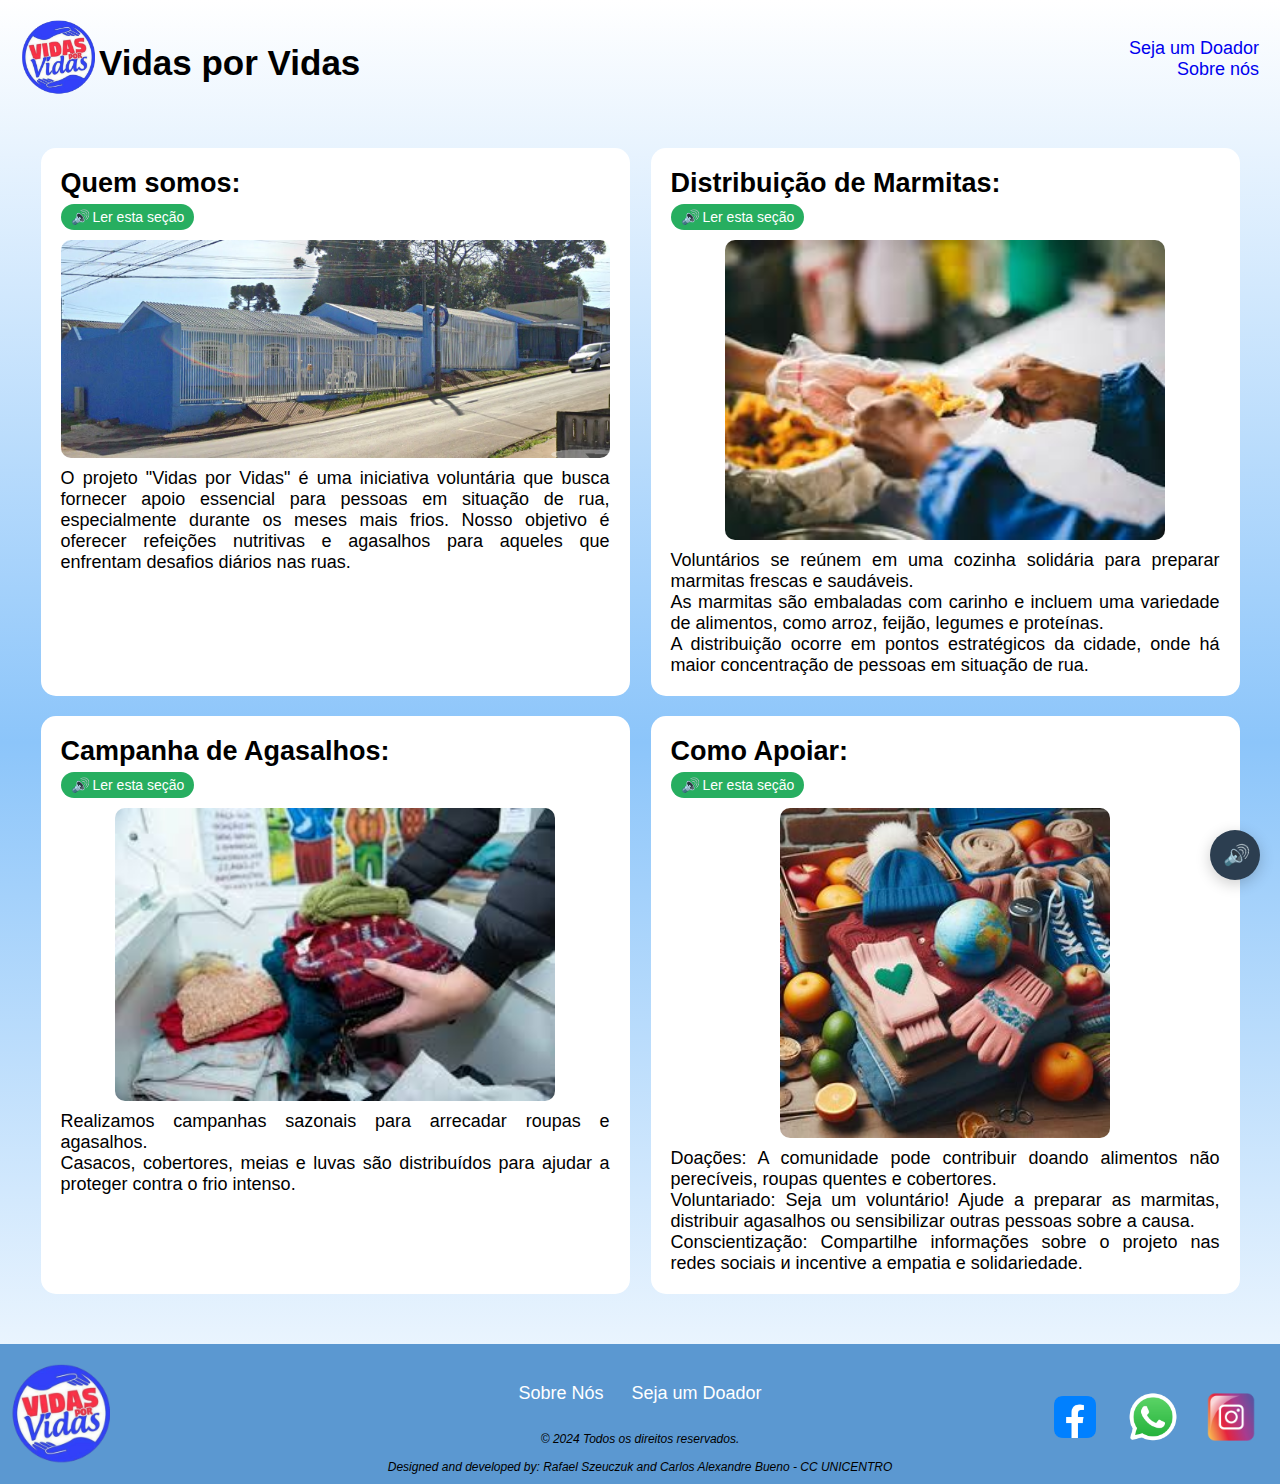
<file: Vidas por Vidas/index.html>
<!DOCTYPE html>
<html lang="pt-br">
<head>
    <meta charset="UTF-8">
    <meta name="viewport" content="width=device-width, initial-scale=1.0">
    <link rel="stylesheet" href="assets/css/estilo.css" type="text/css">
    <title>Projeto Vidas por Vidas</title>
</head>
<body>
    <header id="area-cabecalho">
        <div>
            <div id="area-logo">
                <figure>
                    <img width="75px" src="assets/imagem/loogo.png" alt="Logo do Projeto Vidas por Vidas" />
                </figure>
                <a href="index.html">
                    <h1>Vidas por Vidas</h1>
                </a>
            </div>
        </div>

        <div id="area-menu">
            <a href="Doador.html">Seja um Doador</a><br>
            <a href="SobreNos.html">Sobre nós</a>
        </div>
    </header>
    
    <!-- Botão do leitor de texto -->
    <button class="btn-leitor" id="btnToggleLeitor" title="Ler/Parar leitura">
        <i>🔊</i>
    </button>

    <main id="area-principal">
        <div class="postagem">
            <h2>Quem somos: </h2>
            <button class="btn-leitura-secao" data-texto="Quem somos: O projeto Vidas por Vidas é uma iniciativa voluntária que busca fornecer apoio essencial para pessoas em situação de rua, especialmente durante os meses mais frios. Nosso objetivo é oferecer refeições nutritivas e agasalhos para aqueles que enfrentam desafios diários nas ruas.">
                <i>🔊</i> Ler esta seção
            </button>
            <figure>
                <img class="imagem" width="100%" src="assets/imagem/quemsomos.png" alt="Grupo de voluntários do Projeto Vidas por Vidas" />
            </figure>
            <p>O projeto "Vidas por Vidas" é uma iniciativa voluntária que busca fornecer apoio essencial para pessoas
                em situação de rua, especialmente durante os meses mais frios. Nosso objetivo é oferecer refeições
                nutritivas e agasalhos para aqueles que enfrentam desafios diários nas ruas.
            </p>
        </div>
        
        <div class="postagem">
            <h2>Distribuição de Marmitas: </h2>
            <button class="btn-leitura-secao" data-texto="Distribuição de Marmitas: Voluntários se reúnem em uma cozinha solidária para preparar marmitas frescas e saudáveis. As marmitas são embaladas com carinho e incluem uma variedade de alimentos, como arroz, feijão, legumes e proteínas. A distribuição ocorre em pontos estratégicos da cidade, onde há maior concentração de pessoas em situação de rua.">
                <i>🔊</i> Ler esta seção
            </button>
            <figure>
                <img class="imagem" width="80%" src="assets/imagem/marmita.jpeg" alt="Marmitas sendo preparadas por voluntários" />
            </figure>
            <p>Voluntários se reúnem em uma cozinha solidária para preparar marmitas frescas e saudáveis. <br>
                As marmitas são embaladas com carinho e incluem uma variedade de alimentos, como arroz, feijão, legumes
                e proteínas. <br>
                A distribuição ocorre em pontos estratégicos da cidade, onde há maior concentração de pessoas em
                situação de rua.
            </p>
        </div>

        <div class="postagem">
            <h2>Campanha de Agasalhos: </h2>
            <button class="btn-leitura-secao" data-texto="Campanha de Agasalhos: Realizamos campanhas sazonais para arrecadar roupas e agasalhos. Casacos, cobertores, meias e luvas são distribuídos para ajudar a proteger contra o frio intenso.">
                <i>🔊</i> Ler esta seção
            </button>
            <figure>
                <img class="imagem" width="80%" src="assets/imagem/agasalho.jpeg" alt="Agasalhos sendo organizados para doação" />
            </figure>
            <p>Realizamos campanhas sazonais para arrecadar roupas e agasalhos. <br>
                Casacos, cobertores, meias e luvas são distribuídos para ajudar a proteger contra o frio intenso.</p>
        </div>

        <div class="postagem">
            <h2>Como Apoiar: </h2>
            <button class="btn-leitura-secao" data-texto="Como Apoiar: Doações: A comunidade pode contribuir doando alimentos não perecíveis, roupas quentes e cobertores. Voluntariado: Seja um voluntário! Ajude a preparar as marmitas, distribuir agasalhos ou sensibilizar outras pessoas sobre a causa. Conscientização: Compartilhe informações sobre o projeto nas redes sociais e incentive a empatia e solidariedade.">
                <i>🔊</i> Ler esta seção
            </button>
            <figure>
                <img class="imagem" width="60%" src="assets/imagem/agasalhos2.jpeg" alt="Pessoas recebendo agasalhos doados" />
            </figure>
            <p>Doações: A comunidade pode contribuir doando alimentos não perecíveis, roupas quentes e cobertores. <br>
                Voluntariado: Seja um voluntário! Ajude a preparar as marmitas, distribuir agasalhos ou sensibilizar
                outras pessoas sobre a causa. <br>
                Conscientização: Compartilhe informações sobre o projeto nas redes sociais и incentive a empatia e
                solidariedade.</p>
        </div>
    </main>

    <footer>
        <div class="logo">
            <figure>
                <img class="imagem" src="assets/imagem/loogo.png" width="100" alt="Logo do Projeto Vidas por Vidas">
            </figure>
        </div>
        <div class="menu">
            <ul>
                <li><a href="SobreNos.html">Sobre Nós</a></li>
                <li><a href="Doador.html">Seja um Doador</a></li>
            </ul>
        </div>
        <div class="social-media">
            <a href="https://www.facebook.com/projetovidasporvidas.guarapuava/" target="_blank">
                <figure>
                    <img class="imagem" width="70" src="assets/imagem/face.webp" alt="Ícone do Facebook - Siga-nos">
                </figure>
                <i class="fa fa-facebook"></i>
            </a>
            <a href="https://l.instagram.com/?u=https%3A%2F%2Fapi.whatsapp.com%2Fsend%3Fphone%3D5542998178421&e=AT3KPqiVjb2cxH0ZZ5sXVFqwPlDRsJQWLyYCUGhYNwLz6-_eju8VZFexUhyYFqGYMJNQ7FZZhGf2XLQOpxAIB-jqcSCnkvap_qSpyGYZB5mr7i7Erq5_zw"
                target="_blank">
                <figure>
                    <img class="imagem" width="50" src="assets/imagem/whatsapp.webp" alt="Ícone do WhatsApp - Entre em contato">
                </figure>
                <i class="fa fa-whatsapp"></i>
            </a>
            <a href="https://www.instagram.com/projetovidasporvidas/" target="_blank">
                <figure>
                    <img class="imagem" width="70" src="assets/imagem/inst.png" alt="Ícone do Instagram - Siga-nos">
                </figure>
                <i class="fa fa-instagram"></i>
            </a>
        </div>
        <div class="p">
            <i>
                <p>&copy; 2024 Todos os direitos reservados.</p><br>
                <p>Designed and developed by: Rafael Szeuczuk and Carlos Alexandre Bueno - CC UNICENTRO</p>
            </i>
        </div>
    </footer>

    <script>
        const suporteLeitura = 'speechSynthesis' in window;
        
        if (!suporteLeitura) {
            document.getElementById('btnToggleLeitor').style.display = 'none';
        } else {
            const btnToggleLeitor = document.getElementById('btnToggleLeitor');
            const botoesSecao = document.querySelectorAll('.btn-leitura-secao');
            
            const sintese = window.speechSynthesis;
            let vozAtiva = null;
            let elementoDestacado = null;
            
            function configurarVoz() {
                const vozes = sintese.getVoices();
                const vozesPTBR = vozes.filter(voz => voz.lang === 'pt-BR' || voz.lang.startsWith('pt'));
                
                vozAtiva = vozesPTBR.find(voz => voz.name.includes('Maria') || voz.name.includes('Luciana')) || 
                          vozesPTBR.find(voz => voz.gender === 'female') || 
                          vozesPTBR[2] || 
                          vozes.find(voz => voz.lang.startsWith('pt')) || 
                          vozes[2];
                
                if (vozAtiva) {
                    btnToggleLeitor.disabled = false;
                    botoesSecao.forEach(botao => {
                        botao.disabled = false;
                    });
                } else {
                    btnToggleLeitor.disabled = true;
                    botoesSecao.forEach(botao => {
                        botao.disabled = true;
                    });
                }
            }
            
            function inicializarVoz() {
                const vozes = sintese.getVoices();
                if (vozes.length > 0) {
                    configurarVoz();
                } else {
                    sintese.onvoiceschanged = configurarVoz;
                }
            }
            
            inicializarVoz();
            
            function lerTexto(texto, elemento) {
                if (!vozAtiva) {
                    alert('Nenhuma voz de leitura disponível no seu navegador. Tente usar Chrome ou Edge.');
                    return;
                }
                
                pararLeitura();
                
                if (elementoDestacado) {
                    elementoDestacado.classList.remove('texto-lendo');
                }
                
                if (elemento) {
                    elemento.classList.add('texto-lendo');
                    elementoDestacado = elemento;
                    elemento.scrollIntoView({ behavior: 'smooth', block: 'center' });
                }
                
                const fala = new SpeechSynthesisUtterance(texto);
                fala.voice = vozAtiva;
                fala.lang = 'pt-BR';
                fala.rate = 0.7;
                fala.pitch = 1.0;
                fala.volume = 1.0;
                
                fala.onend = function() {
                    btnToggleLeitor.classList.remove('ativo');
                    
                    if (elementoDestacado) {
                        elementoDestacado.classList.remove('texto-lendo');
                        elementoDestacado = null;
                    }
                };
                
                fala.onerror = function() {
                    btnToggleLeitor.classList.remove('ativo');
                    
                    if (elementoDestacado) {
                        elementoDestacado.classList.remove('texto-lendo');
                        elementoDestacado = null;
                    }
                    
                    alert('Erro ao reproduzir áudio.');
                };
                
                sintese.speak(fala);
                
                btnToggleLeitor.classList.add('ativo');
            }
            
            function pararLeitura() {
                if (sintese.speaking) {
                    sintese.cancel();
                    btnToggleLeitor.classList.remove('ativo');
                    
                    if (elementoDestacado) {
                        elementoDestacado.classList.remove('texto-lendo');
                        elementoDestacado = null;
                    }
                }
            }
            
            btnToggleLeitor.addEventListener('click', function() {
                if (sintese.speaking) {
                    pararLeitura();
                } else {
                    if (botoesSecao.length > 0) {
                        const primeiroBotao = botoesSecao[0];
                        lerTexto(primeiroBotao.dataset.texto, primeiroBotao.parentElement);
                    }
                }
            });
            
            botoesSecao.forEach(botao => {
                botao.addEventListener('click', function() {
                    lerTexto(this.dataset.texto, this.parentElement);
                });
            });
            
            window.addEventListener('beforeunload', pararLeitura);
            
            setTimeout(inicializarVoz, 1000);
        }
    </script>
</body>
</html>
</file>
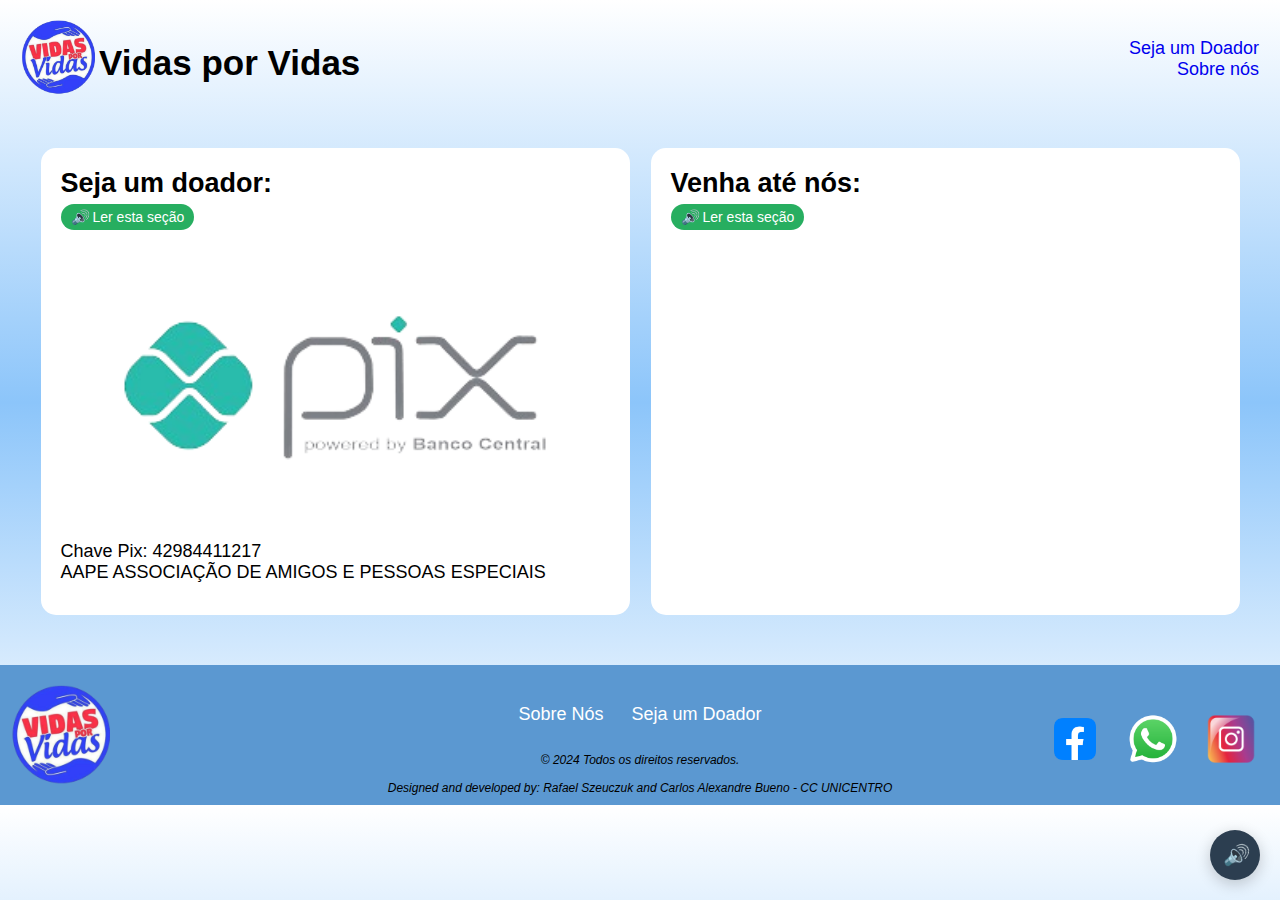
<file: Vidas por Vidas/Doador.html>
<!DOCTYPE html>
<html lang="pt-br">
<head>
    <meta charset="UTF-8">
    <meta name="viewport" content="width=device-width, initial-scale=1.0">
    <link rel="stylesheet" href="assets/css/Doador.css" type="text/css">
    <title>Projeto Vidas por Vidas</title>
</head>
<body>
    
    <!--area cabeçalho-->
    <header id="area-cabecalho">
        <div>
            <!--area logo-->
            <div id="area-logo">
                <figure>
                    <img width="75px" src="assets/imagem/loogo.png" alt="Logo do Projeto Vidas por Vidas" />
                </figure>
                <a href="index.html"><h1>Vidas por Vidas</h1></a>
            </div>
        </div>

        <!--area menu-->
        <div id="area-menu">
            <a href="Doador.html">Seja um Doador</a><br>
            <a href="SobreNos.html">Sobre nós</a>
        </div>
    </header>
    
    <!-- Botão do leitor de texto -->
    <button class="btn-leitor" id="btnToggleLeitor" title="Ler/Parar leitura">
        <i>🔊</i>
    </button>

    <!--area principal-->
    <main id="area-principal">
        
        <!--postagem 1-->
        <div class="postagem">
            <h2>Seja um doador:</h2>
            <button class="btn-leitura-secao" data-texto="Seja um doador: Chave Pix: 42984411217. AAPE ASSOCIAÇÃO DE AMIGOS E PESSOAS ESPECIAIS. Sua doação ajuda a transformar vidas. Contribua com qualquer valor.">
                <i>🔊</i> Ler esta seção
            </button>
            <figure>
                <img class="imagem" width="80%" src="assets/imagem/pix.png" alt="QR Code e informações para doação via PIX" />
            </figure>
            <p>Chave Pix: 42984411217 <br>
                AAPE ASSOCIAÇÃO DE AMIGOS E PESSOAS ESPECIAIS 
            </p>
        </div>

        <!--postagem 2-->
        <div class="postagem">
            <h2>Venha até nós: </h2>
            <button class="btn-leitura-secao" data-texto="Venha até nós: Estamos localizados em Guarapuava. Visite nosso projeto e conheça de perto o trabalho que realizamos. Sua presença e apoio são muito importantes para nós.">
                <i>🔊</i> Ler esta seção
            </button>
            <figure>
                <iframe class="mapa"
                    src="https://www.google.com/maps/embed?pb=!1m14!1m8!1m3!1d14419.56490066423!2d-51.4904823!3d-25.3749618!3m2!1i1024!2i768!4f13.1!3m3!1m2!1s0x94ef371ada1e4259%3A0x821809c79423c083!2sProjeto%20Vidas%20por%20Vidas!5e0!3m2!1spt-BR!2sbr!4v1720210560313!5m2!1spt-BR!2sbr"
                    width="100%" height="350" style="border:0;" allowfullscreen="" loading="lazy"
                    referrerpolicy="no-referrer-when-downgrade"></iframe>
            </figure>
        </div>
    </main>

    <footer>
        <div class="logo">
            <figure>
                <img class="imagem" src="assets/imagem/loogo.png" width="100" alt="Logo do Projeto Vidas por Vidas">
            </figure>
        </div>
        <div class="menu">
            <ul>
                <li><a href="SobreNos.html">Sobre Nós</a></li>
                <li><a href="Doador.html">Seja um Doador</a></li>
            </ul>
        </div>
        <div class="social-media">
            <a href="https://www.facebook.com/projetovidasporvidas.guarapuava/" target="_blank">
                <figure>
                    <img class="imagem" width="70" src="assets/imagem/face.webp" alt="Ícone do Facebook - Siga-nos">
                </figure>
                <i class="fa fa-facebook"></i>
            </a>
            <a href="https://l.instagram.com/?u=https%3A%2F%2Fapi.whatsapp.com%2Fsend%3Fphone%3D5542998178421&e=AT3KPqiVjb2cxH0ZZ5sXVFqwPlDRsJQWLyYCUGhYNwLz6-_eju8VZFexUhyYFqGYMJNQ7FZZhGf2XLQOpxAIB-jqcSCnkvap_qSpyGYZB5mr7i7Erq5_zw"
                target="_blank">
                <figure>
                    <img class="imagem" width="50" src="assets/imagem/whatsapp.webp" alt="Ícone do WhatsApp - Entre em contato">
                </figure>
                <i class="fa fa-whatsapp"></i>
            </a>
            <a href="https://www.instagram.com/projetovidasporvidas/" target="_blank">
                <figure>
                    <img class="imagem" width="70" src="assets/imagem/inst.png" alt="Ícone do Instagram - Siga-nos">
                </figure>
                <i class="fa fa-instagram"></i>
            </a>
        </div>
        <div class="p">
            <i>
                <p>&copy; 2024 Todos os direitos reservados.</p><br>
                <p>Designed and developed by: Rafael Szeuczuk and Carlos Alexandre Bueno - CC UNICENTRO</p>
            </i>
        </div>
    </footer>

    <script>
        const suporteLeitura = 'speechSynthesis' in window;
        
        if (!suporteLeitura) {
            document.getElementById('btnToggleLeitor').style.display = 'none';
        } else {
            const btnToggleLeitor = document.getElementById('btnToggleLeitor');
            const botoesSecao = document.querySelectorAll('.btn-leitura-secao');
            
            const sintese = window.speechSynthesis;
            let vozAtiva = null;
            let elementoDestacado = null;
            
            function configurarVoz() {
                const vozes = sintese.getVoices();
                const vozesPTBR = vozes.filter(voz => voz.lang === 'pt-BR' || voz.lang.startsWith('pt'));
                
                vozAtiva = vozesPTBR.find(voz => voz.name.includes('Maria') || voz.name.includes('Luciana')) || 
                          vozesPTBR.find(voz => voz.gender === 'female') || 
                          vozesPTBR[2] || 
                          vozes.find(voz => voz.lang.startsWith('pt')) || 
                          vozes[2];
                
                if (vozAtiva) {
                    btnToggleLeitor.disabled = false;
                    botoesSecao.forEach(botao => {
                        botao.disabled = false;
                    });
                } else {
                    btnToggleLeitor.disabled = true;
                    botoesSecao.forEach(botao => {
                        botao.disabled = true;
                    });
                }
            }
            
            function inicializarVoz() {
                const vozes = sintese.getVoices();
                if (vozes.length > 0) {
                    configurarVoz();
                } else {
                    sintese.onvoiceschanged = configurarVoz;
                }
            }
            
            inicializarVoz();
            
            function lerTexto(texto, elemento) {
                if (!vozAtiva) {
                    alert('Nenhuma voz de leitura disponível no seu navegador. Tente usar Chrome ou Edge.');
                    return;
                }
                
                pararLeitura();
                
                if (elementoDestacado) {
                    elementoDestacado.classList.remove('texto-lendo');
                }
                
                if (elemento) {
                    elemento.classList.add('texto-lendo');
                    elementoDestacado = elemento;
                    elemento.scrollIntoView({ behavior: 'smooth', block: 'center' });
                }
                
                const fala = new SpeechSynthesisUtterance(texto);
                fala.voice = vozAtiva;
                fala.lang = 'pt-BR';
                fala.rate = 0.7;
                fala.pitch = 1.0;
                fala.volume = 1.0;
                
                fala.onend = function() {
                    btnToggleLeitor.classList.remove('ativo');
                    
                    if (elementoDestacado) {
                        elementoDestacado.classList.remove('texto-lendo');
                        elementoDestacado = null;
                    }
                };
                
                fala.onerror = function() {
                    btnToggleLeitor.classList.remove('ativo');
                    
                    if (elementoDestacado) {
                        elementoDestacado.classList.remove('texto-lendo');
                        elementoDestacado = null;
                    }
                    
                    alert('Erro ao reproduzir áudio.');
                };
                
                sintese.speak(fala);
                
                btnToggleLeitor.classList.add('ativo');
            }
            
            function pararLeitura() {
                if (sintese.speaking) {
                    sintese.cancel();
                    btnToggleLeitor.classList.remove('ativo');
                    
                    if (elementoDestacado) {
                        elementoDestacado.classList.remove('texto-lendo');
                        elementoDestacado = null;
                    }
                }
            }
            
            btnToggleLeitor.addEventListener('click', function() {
                if (sintese.speaking) {
                    pararLeitura();
                } else {
                    if (botoesSecao.length > 0) {
                        const primeiroBotao = botoesSecao[0];
                        lerTexto(primeiroBotao.dataset.texto, primeiroBotao.parentElement);
                    }
                }
            });
            
            botoesSecao.forEach(botao => {
                botao.addEventListener('click', function() {
                    lerTexto(this.dataset.texto, this.parentElement);
                });
            });
            
            window.addEventListener('beforeunload', pararLeitura);
            
            setTimeout(inicializarVoz, 1000);
        }
    </script>
</body>
</html>
</file>
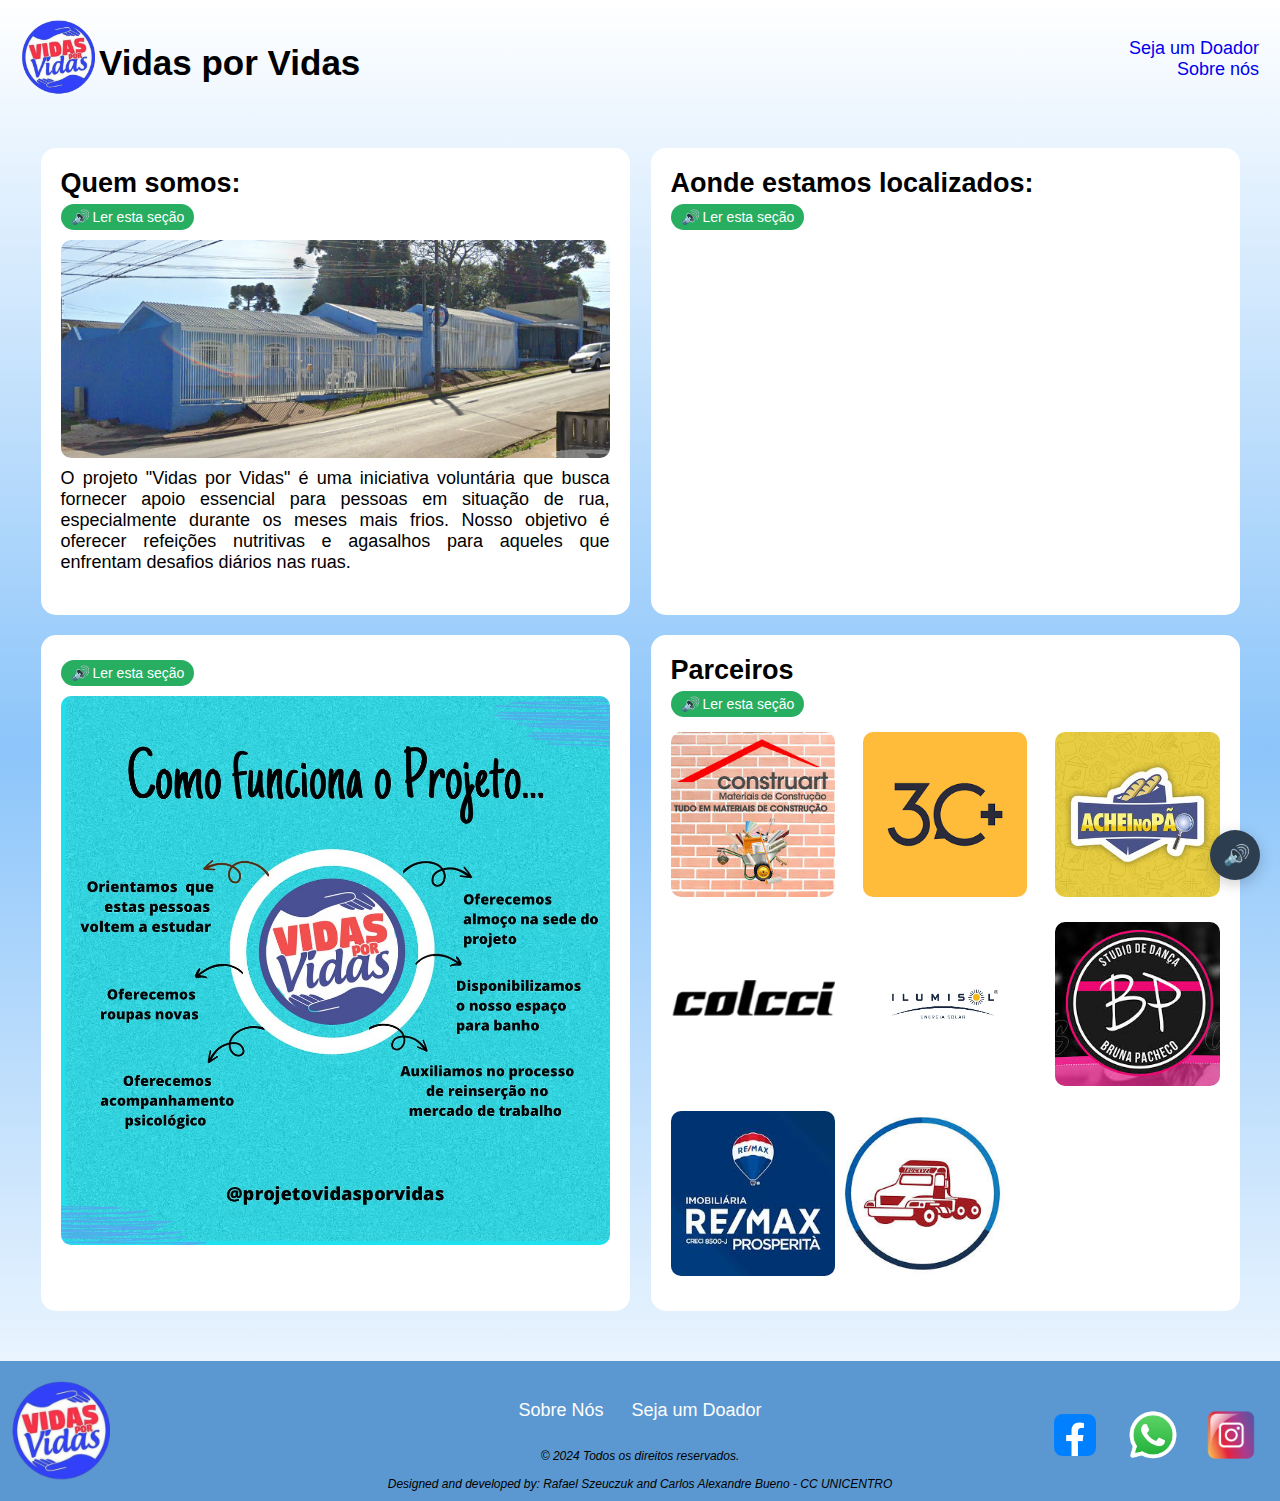
<file: Vidas por Vidas/SobreNos.html>
<!DOCTYPE html>
<html lang="pt-br">
<head>
    <meta charset="UTF-8">
    <meta name="viewport" content="width=device-width, initial-scale=1.0">
    <link rel="stylesheet" href="assets/css/SobreNos.css" type="text/css">
    <div id="fb-root"></div>
    <script async defer crossorigin="anonymous" src="https://connect.facebook.net/pt_BR/sdk.js#xfbml=1&version=v20.0"
        nonce="Ex9oRMe6"></script>
    <title>Projeto Vidas por Vidas</title>

</head>
<body>

    <!--area cabeçalho-->
    <header id="area-cabecalho">
        <div>
            <!--area logo-->
            <div id="area-logo">
                <figure>
                    <img width="75px" src="assets/imagem/loogo.png" alt="Logo do Projeto Vidas por Vidas" />
                </figure>
                <a href="index.html">
                    <h1>Vidas por Vidas</h1>
                </a>
            </div>
        </div>

        <!--area menu-->
        <div id="area-menu">
            <a href="Doador.html">Seja um Doador</a><br>
            <a href="SobreNos.html">Sobre nós</a>
        </div>
    </header>
    
    <!-- Botão do leitor de texto -->
    <button class="btn-leitor" id="btnToggleLeitor" title="Ler/Parar leitura">
        <i>🔊</i>
    </button>

    <!--area principal-->
    <main id="area-principal">

        <!--postagem 1-->
        <div class="postagem">
            <h2>Quem somos: </h2>
            <button class="btn-leitura-secao" data-texto="Quem somos: O projeto Vidas por Vidas é uma iniciativa voluntária que busca fornecer apoio essencial para pessoas em situação de rua, especialmente durante os meses mais frios. Nosso objetivo é oferecer refeições nutritivas e agasalhos para aqueles que enfrentam desafios diários nas ruas.">
                <i>🔊</i> Ler esta seção
            </button>
            <figure>
                <img class="imagem" width="100%" src="assets/imagem/quemsomos.png" alt="Grupo de voluntários do Projeto Vidas por Vidas" />
            </figure>
            <p>O projeto "Vidas por Vidas" é uma iniciativa voluntária que busca fornecer apoio essencial para pessoas
                em situação de rua, especialmente durante os meses mais frios. Nosso objetivo é oferecer refeições
                nutritivas e agasalhos para aqueles que enfrentam desafios diários nas ruas.
            </p>
        </div>
        
        <!--postagem 2-->
        <div class="postagem">
            <h2>Aonde estamos localizados: </h2>
            <button class="btn-leitura-secao" data-texto="Aonde estamos localizados: O Projeto Vidas por Vidas está localizado em Guarapuava. Venha nos visitar e conhecer nosso trabalho de perto. Sua visita é sempre bem-vinda!">
                <i>🔊</i> Ler esta seção
            </button>
            <iframe class="mapa"
                src="https://www.google.com/maps/embed?pb=!1m14!1m8!1m3!1d14419.56490066423!2d-51.4904823!3d-25.3749618!3m2!1i1024!2i768!4f13.1!3m3!1m2!1s0x94ef371ada1e4259%3A0x821809c79423c083!2sProjeto%20Vidas%20por%20Vidas!5e0!3m2!1spt-BR!2sbr!4v1720210560313!5m2!1spt-BR!2sbr"
                width="100%" height="350" style="border:0;" allowfullscreen="" loading="lazy"
                referrerpolicy="no-referrer-when-downgrade" title="Localização do Projeto Vidas por Vidas no mapa"></iframe>
        </div>

        <!--postagem 3-->
        <div class="postagem">
            <button class="btn-leitura-secao" data-texto="Conheça nosso trabalho através das redes sociais. Siga-nos no Facebook, Instagram e WhatsApp para acompanhar nossas atividades e ver como transformamos vidas através da solidariedade.">
                <i>🔊</i> Ler esta seção
            </button>
            <figure>
                <img class="imagem" width="100%" src="assets/imagem/fotoface.jpg" alt="Foto de capa do Facebook do Projeto Vidas por Vidas" />
            </figure>
        </div>

        <!--postagem 4-->
        <div class="postagem">
            <h2>Parceiros</h2>
            <button class="btn-leitura-secao" data-texto="Parceiros: Agradecemos aos nossos parceiros que tornam este projeto possível: Construart, 3C, Achei no Pão, Colcci, Ilumisol, Studio, Prosperita e Truckvel. Juntos, estamos transformando vidas e fazendo a diferença em nossa comunidade.">
                <i>🔊</i> Ler esta seção
            </button>
            <figure>
                <img class="postagem_imagem" width="30%" src="assets/imagem/construart.jpg" alt="Logo do parceiro Construart" />
                <img class="postagem_imagem" width="30%" src="assets/imagem/3c.png" alt="Logo do parceiro 3C" />
                <img class="postagem_imagem" width="30%" src="assets/imagem/acheino pao.jpg" alt="Logo do parceiro Achei no Pão" />
                <img class="postagem_imagem" width="30%" src="assets/imagem/colcci.png" alt="Logo do parceiro Colcci" />
                <img class="postagem_imagem" width="30%" src="assets/imagem/ilumisol.jpg" alt="Logo do parceiro Ilumisol" />
                <img class="postagem_imagem" width="30%" src="assets/imagem/studio.png" alt="Logo do parceiro Studio" />
                <img class="postagem_imagem" width="30%" src="assets/imagem/prosperita.jpeg" alt="Logo do parceiro Prosperita" />
                <img class="postagem_imagem" width="30%" src="assets/imagem/truckvel.jpeg" alt="Logo do parceiro Truckvel" />
            </figure>
        </div>
    </main>

    <footer>
        <div class="logo">
            <figure>
                <img class="imagem" src="assets/imagem/loogo.png" width="100" alt="Logo do Projeto Vidas por Vidas">
            </figure>
        </div>
        <div class="menu">
            <ul>
                <li><a href="SobreNos.html">Sobre Nós</a></li>
                <li><a href="Doador.html">Seja um Doador</a></li>
            </ul>
        </div>
        <div class="social-media">
            <a href="https://www.facebook.com/projetovidasporvidas.guarapuava/" target="_blank">
                <figure>
                    <img class="imagem" width="70" src="assets/imagem/face.webp" alt="Ícone do Facebook - Siga-nos">
                </figure>
                <i class="fa fa-facebook"></i>
            </a>
            <a href="https://l.instagram.com/?u=https%3A%2F%2Fapi.whatsapp.com%2Fsend%3Fphone%3D5542998178421&e=AT3KPqiVjb2cxH0ZZ5sXVFqwPlDRsJQWLyYCUGhYNwLz6-_eju8VZFexUhyYFqGYMJNQ7FZZhGf2XLQOpxAIB-jqcSCnkvap_qSpyGYZB5mr7i7Erq5_zw"
                target="_blank">
                <figure>
                    <img class="imagem" width="50" src="assets/imagem/whatsapp.webp" alt="Ícone do WhatsApp - Entre em contato">
                </figure>
                <i class="fa fa-whatsapp"></i>
            </a>
            <a href="https://www.instagram.com/projetovidasporvidas/" target="_blank">
                <figure>
                    <img class="imagem" width="70" src="assets/imagem/inst.png" alt="Ícone do Instagram - Siga-nos">
                </figure>
                <i class="fa fa-instagram"></i>
            </a>
        </div>
        <div class="p">
            <i>
                <p>&copy; 2024 Todos os direitos reservados.</p><br>
                <p>Designed and developed by: Rafael Szeuczuk and Carlos Alexandre Bueno - CC UNICENTRO</p>
            </i>
        </div>
    </footer>

    <div id="fb-root"></div>
    <script async defer crossorigin="anonymous" src="https://connect.facebook.net/pt_BR/sdk.js#xfbml=1&version=v20.0"
        nonce="EmdyVmXe"></script>

        <script>
            const suporteLeitura = 'speechSynthesis' in window;
            
            if (!suporteLeitura) {
                document.getElementById('btnToggleLeitor').style.display = 'none';
            } else {
                const btnToggleLeitor = document.getElementById('btnToggleLeitor');
                const botoesSecao = document.querySelectorAll('.btn-leitura-secao');
                
                const sintese = window.speechSynthesis;
                let vozAtiva = null;
                let elementoDestacado = null;
                
                function configurarVoz() {
                    const vozes = sintese.getVoices();
                    const vozesPTBR = vozes.filter(voz => voz.lang === 'pt-BR' || voz.lang.startsWith('pt'));
                    
                    vozAtiva = vozesPTBR.find(voz => voz.name.includes('Maria') || voz.name.includes('Luciana')) || 
                              vozesPTBR.find(voz => voz.gender === 'female') || 
                              vozesPTBR[2] || 
                              vozes.find(voz => voz.lang.startsWith('pt')) || 
                              vozes[2];
                    
                    if (vozAtiva) {
                        btnToggleLeitor.disabled = false;
                        botoesSecao.forEach(botao => {
                            botao.disabled = false;
                        });
                    } else {
                        btnToggleLeitor.disabled = true;
                        botoesSecao.forEach(botao => {
                            botao.disabled = true;
                        });
                    }
                }
                
                function inicializarVoz() {
                    const vozes = sintese.getVoices();
                    if (vozes.length > 0) {
                        configurarVoz();
                    } else {
                        sintese.onvoiceschanged = configurarVoz;
                    }
                }
                
                inicializarVoz();
                
                function lerTexto(texto, elemento) {
                    if (!vozAtiva) {
                        alert('Nenhuma voz de leitura disponível no seu navegador. Tente usar Chrome ou Edge.');
                        return;
                    }
                    
                    pararLeitura();
                    
                    if (elementoDestacado) {
                        elementoDestacado.classList.remove('texto-lendo');
                    }
                    
                    if (elemento) {
                        elemento.classList.add('texto-lendo');
                        elementoDestacado = elemento;
                        elemento.scrollIntoView({ behavior: 'smooth', block: 'center' });
                    }
                    
                    const fala = new SpeechSynthesisUtterance(texto);
                    fala.voice = vozAtiva;
                    fala.lang = 'pt-BR';
                    fala.rate = 0.7;
                    fala.pitch = 1.0;
                    fala.volume = 1.0;
                    
                    fala.onend = function() {
                        btnToggleLeitor.classList.remove('ativo');
                        
                        if (elementoDestacado) {
                            elementoDestacado.classList.remove('texto-lendo');
                            elementoDestacado = null;
                        }
                    };
                    
                    fala.onerror = function() {
                        btnToggleLeitor.classList.remove('ativo');
                        
                        if (elementoDestacado) {
                            elementoDestacado.classList.remove('texto-lendo');
                            elementoDestacado = null;
                        }
                        
                        alert('Erro ao reproduzir áudio.');
                    };
                    
                    sintese.speak(fala);
                    
                    btnToggleLeitor.classList.add('ativo');
                }
                
                function pararLeitura() {
                    if (sintese.speaking) {
                        sintese.cancel();
                        btnToggleLeitor.classList.remove('ativo');
                        
                        if (elementoDestacado) {
                            elementoDestacado.classList.remove('texto-lendo');
                            elementoDestacado = null;
                        }
                    }
                }
                
                btnToggleLeitor.addEventListener('click', function() {
                    if (sintese.speaking) {
                        pararLeitura();
                    } else {
                        if (botoesSecao.length > 0) {
                            const primeiroBotao = botoesSecao[0];
                            lerTexto(primeiroBotao.dataset.texto, primeiroBotao.parentElement);
                        }
                    }
                });
                
                botoesSecao.forEach(botao => {
                    botao.addEventListener('click', function() {
                        lerTexto(this.dataset.texto, this.parentElement);
                    });
                });
                
                window.addEventListener('beforeunload', pararLeitura);
                
                setTimeout(inicializarVoz, 1000);
            }
        </script>
</body>
</html>
</file>
<file: Vidas por Vidas/assets/css/estilo.css>
/* formatações gerais */
* {
   margin: 0;
   padding: 0;
}

body {
   font-size: 18px;
   font-family: Verdana, Arial, Helvetica, sans-serif;
   background:
      linear-gradient(#fff, #8cc5fa, #fff);
}

.imagem {
   display: block;
   margin-left: auto;
   margin-right: auto;
   border-radius: 10px;
   margin-bottom: 10px;
   margin-top: 10px;
}

/*formatações gerais do layout*/

#area-cabecalho {
   padding: 15px;
   display: flex;
   justify-content: space-between;
   align-items: center;
}

#area-logo {
   font-size: 15px;
   padding: 5px;
   display: flex;
   flex-direction: row;
   justify-content: center;
   align-items: center;
}

#area-menu {
   font-size: 18px;
   padding: 2px;
   text-align: right;
}

#area-principal {
   padding: 30px;
   display: flex;
   flex-direction: row;
   flex-wrap: wrap;
   justify-content: space-around;
   align-content: flex-start;
   flex-grow: 1;
}

@media (max-width: 850px) {
   .postagem {
      width: 95%;
      padding: 10px;
      margin-bottom: 10px;
      background-color: #fff;
      border-radius: 15px;
      text-align: justify;
   }
}

@media (min-width: 851px) {
   .postagem {
      width: 45%;
      padding: 20px;
      margin-bottom: 20px;
      background-color: #fff;
      border-radius: 15px;
      text-align: justify;
   }
}

/*formatacao do menu*/
a {
   text-decoration: none;
   padding: 4px;
   margin-top: 7px;
}

a:visited {
   color: #f3d31e;
   text-shadow: 3px 3px black;
}

#area-cabecalho a:visited {
   color: #000000;
   padding: 12px;
}

#area-cabecalho a:hover {
   color: #000000;
   background-color: #fff;

   text-decoration: none;
}

/*estilos greais*/

@media (min-width: 876px) {
   h1 {
      color: #000000;

      font-size: 35px;
   }

   h2 {
      color: #000000;
   }
}

@media (max-width: 875px) {
   h1 {
      color: #000000;

      font-size: 26px;
   }

   h2 {
      color: #000000;
      font-size: 20px;
   }
}

h3 {
   color: #000000;
   background-color: #ccc;
   padding: 5px;
}

/*Rodapé*/
@media (min-width: 756px) {
   footer {
      background-color: #5b98d1;
      padding: 10px;
      display: flex;
      flex-direction: row;
      justify-content: space-between;
      position: relative;
   }

   .p {
      position: absolute;
      bottom: 0;
      position: absolute;
      left: 50%;
      transform: translate(-50%);
      text-align: center;
      padding: 10px;
      font-size: 12px;
   }

   .menu {
      display: flex;
      align-items: center;
      text-align: center;
      justify-content: center;
      position: absolute;
      left: 50%;
      top: 35%;
      transform: translate(-50%, -50%);
   }

   .menu ul {
      list-style: none;
      margin: 0;
      padding: 0;
      display: flex;
      flex-direction: row;
      justify-content: center;
      align-items: center;
   }

   .menu li {
      padding: 10px;
   }

   .menu a {
      color: #fff;
      text-decoration: none;
   }

   .menu a:hover {
      color: #ccc;
   }

   .social-media {
      display: flex;
      flex-direction: row;
      align-items: center;
   }

   .social-media a {
      margin-right: 10px;
      font-size: 24px;
      color: #fff;
      text-decoration: none;
   }

   .social-media a:last-child {
      margin-right: 0;
   }
}

@media (max-width: 755px) {
   footer {
      background-color: #5b98d1;
      padding: 10px;
      justify-content: space-between;
      align-items: center;
   }

   .p {
      text-align: center;
      padding: 10px;
      font-size: 12px;
   }

   .menu {
      flex: 1;
      text-align: center;
   }

   .menu ul {
      list-style: none;
      margin: 0;
      padding: 0;
      display: flex;
      flex-direction: row;
      justify-content: center;
   }

   .menu li {
      padding: 10px;
   }

   .menu a {
      color: #fff;
      text-decoration: none;
   }

   .menu a:hover {
      color: #ccc;
   }

   .social-media {
      display: flex;
      flex-direction: row;
      align-items: center;
      justify-content: center;
   }

   .social-media a {
      margin-right: 10px;
      font-size: 24px;
      color: #fff;
      text-decoration: none;
   }

   .social-media a:last-child {
      margin-right: 0;
   }
}
/*NARRADOR*/
.btn-leitor {
   position: fixed;
   bottom: 20px;
   right: 20px;
   background: #2c3e50;
   color: white;
   border: none;
   border-radius: 50%;
   width: 50px;
   height: 50px;
   cursor: pointer;
   display: flex;
   justify-content: center;
   align-items: center;
   font-size: 20px;
   transition: all 0.3s ease;
   z-index: 1000;
   box-shadow: 0 4px 15px rgba(0, 0, 0, 0.2);
}

.btn-leitor:hover {
   background: #4a6580;
   transform: scale(1.1);
}

.btn-leitor.ativo {
   background: #e74c3c;
}

.btn-leitor.ativo:hover {
   background: #c0392b;
}

.btn-leitura-secao {
   background: #27ae60;
   color: white;
   border: none;
   border-radius: 20px;
   padding: 5px 10px;
   margin: 5px 0;
   cursor: pointer;
   font-size: 14px;
   display: flex;
   align-items: center;
   gap: 5px;
   transition: all 0.3s ease;
}

.btn-leitura-secao:hover {
   background: #219653;
}

.texto-lendo {
   background-color: rgba(255, 229, 100, 0.3);
   border-left: 4px solid #f1c40f;
   padding-left: 10px;
   transition: all 0.3s ease;
}
</file>
<file: Vidas por Vidas/assets/css/Doador.css>
/* formatações gerais */
* {
    margin: 0;
    padding: 0;
 }
 
 body {
    font-size: 18px;
    font-family: Verdana, Arial, Helvetica, sans-serif;
    background:
       linear-gradient(#fff, #8cc5fa, #fff);
 }
 
 .imagem {
    display: block;
    /* Ensure block-level behavior */
    margin-left: auto;
    margin-right: auto;
    border-radius: 10px;
    margin-bottom: 10px;
    margin-top: 10px;
 }
 
 /*formatações gerais do layout*/
 #area-cabecalho {
    padding: 15px;
    display: flex;
    justify-content: space-between;
    align-items: center;
 }
 
 #area-logo {
    font-size: 15px;
    padding: 5px;
    display: flex;
    flex-direction: row;
    justify-content: center;
    align-items: center;
 }
 
 #area-menu {   
    font-size: 18px;
    padding: 2px;
    text-align: right;
 }
 
 #area-principal {
    padding: 30px;
    display: flex;
    flex-direction: row;
    flex-wrap: wrap;
    justify-content: space-around;
    align-content: flex-start;
    flex-grow: 1;
 }
 
 .mapa{
   display: flex;
   border-radius: 15px;
   margin-top: 15px;
}

 @media (max-width: 480px) {
    .postagem {
       width: 95%;
       padding: 10px;
       margin-bottom: 10px;
       background-color: #fff;
       border-radius: 15px;
       text-align: justify;
    }
 }
 
 @media (min-width: 481px) {
 .postagem {
    width: 45%;
    padding: 20px;
    margin-bottom: 20px;
    background-color: #fff;
    border-radius: 15px;
    text-align: justify;
 }
 }
 
 /*formatacao do menu*/
 a {
   text-decoration: none;
   padding: 4px;
   margin-top: 7px;
 }
 
 a:visited {
    color: #f3d31e;
    text-shadow: 3px 3px black;
 }
 
 #area-cabecalho a:visited {
    color: #000000;
    padding: 12px;
 }
 
 #area-cabecalho a:hover {
    color: #000000;
    background-color: #fff;
 
    text-decoration: none;
 }
 
 /*estilos greais*/
 
 @media (min-width: 876px) {
   h1 {
      color: #000000;
   
      font-size: 35px;
   }
   
   h2 {
      color: #000000;
   }}
  
   @media (max-width: 875px) {
     h1 {
        color: #000000;
     
        font-size: 26px;
     }
     
     h2 {
        color: #000000;
        font-size: 20px;
     }}
 
 h3 {
    color: #000000;
    background-color: #ccc;
    padding: 5px;
 }

/*Rodapé*/
@media (min-width: 756px) {
   footer {
      background-color: #5b98d1;

      padding: 10px;

      display: flex;
      flex-direction: row;

      justify-content: space-between;

      position: relative;
   }

   .menu {
      display: flex;
      align-items: center;
      text-align: center;
      justify-content: center;
      position: absolute;
      left: 50%;
      top: 35%;
      transform: translate(-50%, -50%);
   }

   .menu ul {
      list-style: none;
      margin: 0;
      padding: 0;
      display: flex;
      flex-direction: row;
      justify-content: center;
      align-items: center;
   }

   .menu li {
      padding: 10px;
   }

   .menu a {
      color: #fff;
      text-decoration: none;
   }

   .menu a:hover {
      color: #ccc;
   }

   .social-media {
      display: flex;

      flex-direction: row;

      align-items: center;
   }

   .social-media a {
      margin-right: 10px;

      font-size: 24px;

      color: #fff;

      text-decoration: none;
   }

   .social-media a:last-child {
      margin-right: 0;
   }

   .p {
      position: absolute;

      bottom: 0;

      position: absolute;
      left: 50%;

      transform: translate(-50%);
      text-align: center;

      padding: 10px;

      font-size: 12px;
   }
}

@media (max-width: 755px) {
   footer {
      background-color: #5b98d1;

      padding: 10px;

      justify-content: space-between;

      align-items: center;
   }

   .menu {
      flex: 1;

      text-align: center;
   }

   .menu ul {
      list-style: none;
      margin: 0;
      padding: 0;
      display: flex;
      flex-direction: row;
      justify-content: center;
   }

   .menu li {
      padding: 10px;
   }

   .menu a {
      color: #fff;
      text-decoration: none;
   }

   .menu a:hover {
      color: #ccc;
   }

   .social-media {
      display: flex;

      flex-direction: row;

      align-items: center;
      justify-content: center;
   }

   .social-media a {
      margin-right: 10px;

      font-size: 24px;

      color: #fff;

      text-decoration: none;
   }

   .social-media a:last-child {
      margin-right: 0;
   }

   .p {
      text-align: center;

      padding: 10px;

      font-size: 12px;
   }
}
/*NARRADOR*/
.btn-leitor {
   position: fixed;
   bottom: 20px;
   right: 20px;
   background: #2c3e50;
   color: white;
   border: none;
   border-radius: 50%;
   width: 50px;
   height: 50px;
   cursor: pointer;
   display: flex;
   justify-content: center;
   align-items: center;
   font-size: 20px;
   transition: all 0.3s ease;
   z-index: 1000;
   box-shadow: 0 4px 15px rgba(0, 0, 0, 0.2);
}

.btn-leitor:hover {
   background: #4a6580;
   transform: scale(1.1);
}

.btn-leitor.ativo {
   background: #e74c3c;
}

.btn-leitor.ativo:hover {
   background: #c0392b;
}

.btn-leitura-secao {
   background: #27ae60;
   color: white;
   border: none;
   border-radius: 20px;
   padding: 5px 10px;
   margin: 5px 0;
   cursor: pointer;
   font-size: 14px;
   display: flex;
   align-items: center;
   gap: 5px;
   transition: all 0.3s ease;
}

.btn-leitura-secao:hover {
   background: #219653;
}

.texto-lendo {
   background-color: rgba(255, 229, 100, 0.3);
   border-left: 4px solid #f1c40f;
   padding-left: 10px;
   transition: all 0.3s ease;
}
</file>
<file: Vidas por Vidas/assets/css/SobreNos.css>
* {
   margin: 0;
   padding: 0;
}

body {
   font-size: 18px;
   font-family: Verdana, Arial, Helvetica, sans-serif;
   background:
      linear-gradient(#fff, #8cc5fa, #fff);

* {
   margin: 0;
   padding: 0;
}

body {
   font-size: 18px;
   font-family: Verdana, Arial, Helvetica, sans-serif;
   background:
      linear-gradient(#fff, #8cc5fa, #fff);
}

.postagem_imagem {
   margin-left: auto;
   margin-right: auto;
   border-radius: 10px;
   margin-bottom: 10px;
   margin-top: 10px;
   align-items: baseline; 
}

.imagem {
   display: block;
   margin-left: auto;
   margin-right: auto;
   border-radius: 10px;
   margin-bottom: 10px;
   margin-top: 10px;
}

.mapa{
   display: flex;
   border-radius: 15px;
   margin-top: 15px;
}

/*formatações gerais do layout*/
#area-cabecalho {
   padding: 15px;
   display: flex;
   justify-content: space-between;
   align-items: center;
}

#area-logo {
   font-size: 15px;
   padding: 5px;
   display: flex;
   flex-direction: row;
   justify-content: center;
   align-items: center;
}

#area-menu {
   font-size: 18px;
   padding: 2px;
   text-align: right;
}

#area-principal {
   padding: 30px;
   display: flex;
   flex-direction: row;
   flex-wrap: wrap;
   justify-content: space-around;
   align-content: flex-start;
   flex-grow: 1;
}

@media (max-width: 850px) {
   .postagem {
      width: 95%;
      padding: 10px;
      margin-bottom: 10px;
      background-color: #fff;
      border-radius: 15px;
      text-align: justify;
   }
}

@media (min-width: 851px) {
   .postagem {
      width: 45%;
      padding: 20px;
      margin-bottom: 20px;
      background-color: #fff;
      border-radius: 15px;
      text-align: justify;
   }
}

/*formatacao do menu*/
a {
   text-decoration: none;
   padding: 4px;
   margin-top: 7px;
}

a:visited {
   color: #f3d31e;
   text-shadow: 3px 3px black;
}

#area-cabecalho a:visited {
   color: #000000;
   padding: 12px;
}

#area-cabecalho a:hover {
   color: #000000;
   background-color: #fff;
   text-decoration: none;
}

/*estilos greais*/

@media (min-width: 876px) {
   h1 {
      color: #000000;
      font-size: 35px;
   }

   h2 {
      color: #000000;
   }
}

@media (max-width: 875px) {
   h1 {
      color: #000000;
      font-size: 26px;
   }

   h2 {
      color: #000000;
      font-size: 20px;
   }
}

h3 {
   color: #000000;
   background-color: #ccc;
   padding: 5px;
}

/*Rodapé*/
@media (min-width: 756px) {
   footer {
      background-color: #5b98d1;
      padding: 10px;
      display: flex;
      flex-direction: row;
      justify-content: space-between;
      position: relative;
   }

   .p {
      position: absolute;
      bottom: 0;
      left: 50%;
      transform: translate(-50%);
      text-align: center;
      padding: 10px;
      font-size: 12px;
   }

   .menu {
      display: flex;
      align-items: center;
      text-align: center;
      justify-content: center;
      position: absolute;
      left: 50%;
      top: 35%;
      transform: translate(-50%, -50%);
   }

   .menu ul {
      list-style: none;
      margin: 0;
      padding: 0;
      display: flex;
      flex-direction: row;
      justify-content: center;
      align-items: center;
   }

   .menu li {
      padding: 10px;
   }

   .menu a {
      color: #fff;
      text-decoration: none;
   }

   .menu a:hover {
      color: #ccc;
   }

   .social-media {
      display: flex;
      flex-direction: row;
      align-items: center;
   }

   .social-media a {
      margin-right: 10px;
      font-size: 24px;
      color: #fff;
      text-decoration: none;
   }

   .social-media a:last-child {
      margin-right: 0;
   }
}

@media (max-width: 755px) {
   footer {
      background-color: #5b98d1;
      padding: 10px;
      justify-content: space-between;
      align-items: center;
   }

   .p {
      text-align: center;
      padding: 10px;
      font-size: 12px;
   }

   .menu {
      flex: 1;
      text-align: center;
   }

   .menu ul {
      list-style: none;
      margin: 0;
      padding: 0;
      display: flex;
      flex-direction: row;
      justify-content: center;
   }

   .menu li {
      padding: 10px;
   }

   .menu a {
      color: #fff;
      text-decoration: none;
   }

   .menu a:hover {
      color: #ccc;
   }

   .social-media {
      display: flex;
      flex-direction: row;
      align-items: center;
      justify-content: center;
   }

   .social-media a {
      margin-right: 10px;
      font-size: 24px;
      color: #fff;
      text-decoration: none;
   }

   .social-media a:last-child {
      margin-right: 0;
   }
}   }

.imagem {
   display: block;
   margin-left: auto;
   margin-right: auto;
   border-radius: 10px;
   margin-bottom: 10px;
   margin-top: 10px;
}

.mapa{
   display: flex;
   border-radius: 15px;
   margin-top: 15px;
}

/*formatações gerais do layout*/
#area-cabecalho {
   padding: 15px;
   display: flex;
   justify-content: space-between;
   align-items: center;
}

#area-logo {
   font-size: 15px;
   padding: 5px;
   display: flex;
   flex-direction: row;
   justify-content: center;
   align-items: center;
}

#area-menu {
   font-size: 18px;
   padding: 2px;
   text-align: right;
}

#area-principal {
   padding: 30px;
   display: flex;
   flex-direction: row;
   flex-wrap: wrap;
   justify-content: space-around;
   align-content: flex-start;
   flex-grow: 1;
}

@media (max-width: 850px) {
   .postagem {
      width: 95%;
      padding: 10px;
      margin-bottom: 10px;
      background-color: #fff;
      border-radius: 15px;
      text-align: justify;
   }
}

@media (min-width: 851px) {
   .postagem {
      width: 45%;
      padding: 20px;
      margin-bottom: 20px;
      background-color: #fff;
      border-radius: 15px;
      text-align: justify;
   }
}

/*formatacao do menu*/
a {
   text-decoration: none;
   padding: 4px;
   margin-top: 7px;
}

a:visited {
   color: #f3d31e;
   text-shadow: 3px 3px black;
}

#area-cabecalho a:visited {
   color: #000000;
   padding: 12px;
}

#area-cabecalho a:hover {
   color: #000000;
   background-color: #fff;
   text-decoration: none;
}

/*estilos greais*/

@media (min-width: 876px) {
   h1 {
      color: #000000;
      font-size: 35px;
   }

   h2 {
      color: #000000;
   }
}

@media (max-width: 875px) {
   h1 {
      color: #000000;
      font-size: 26px;
   }

   h2 {
      color: #000000;
      font-size: 20px;
   }
}

h3 {
   color: #000000;
   background-color: #ccc;
   padding: 5px;
}

/*Rodapé*/
@media (min-width: 756px) {
   footer {
      background-color: #5b98d1;
      padding: 10px;
      display: flex;
      flex-direction: row;
      justify-content: space-between;
      position: relative;
   }

   .p {
      position: absolute;
      bottom: 0;
      left: 50%;
      transform: translate(-50%);
      text-align: center;
      padding: 10px;
      font-size: 12px;
   }

   .menu {
      display: flex;
      align-items: center;
      text-align: center;
      justify-content: center;
      position: absolute;
      left: 50%;
      top: 35%;
      transform: translate(-50%, -50%);
   }

   .menu ul {
      list-style: none;
      margin: 0;
      padding: 0;
      display: flex;
      flex-direction: row;
      justify-content: center;
      align-items: center;
   }

   .menu li {
      padding: 10px;
   }

   .menu a {
      color: #fff;
      text-decoration: none;
   }

   .menu a:hover {
      color: #ccc;
   }

   .social-media {
      display: flex;
      flex-direction: row;
      align-items: center;
   }

   .social-media a {
      margin-right: 10px;
      font-size: 24px;
      color: #fff;
      text-decoration: none;
   }

   .social-media a:last-child {
      margin-right: 0;
   }
}

@media (max-width: 755px) {
   footer {
      background-color: #5b98d1;
      padding: 10px;
      justify-content: space-between;
      align-items: center;
   }

   .p {
      text-align: center;
      padding: 10px;
      font-size: 12px;
   }

   .menu {
      flex: 1;
      text-align: center;
   }

   .menu ul {
      list-style: none;
      margin: 0;
      padding: 0;
      display: flex;
      flex-direction: row;
      justify-content: center;
   }

   .menu li {
      padding: 10px;
   }

   .menu a {
      color: #fff;
      text-decoration: none;
   }

   .menu a:hover {
      color: #ccc;
   }

   .social-media {
      display: flex;
      flex-direction: row;
      align-items: center;
      justify-content: center;
   }

   .social-media a {
      margin-right: 10px;
      font-size: 24px;
      color: #fff;
      text-decoration: none;
   }

   .social-media a:last-child {
      margin-right: 0;
   }
}
/*NARRADOR*/
.btn-leitor {
   position: fixed;
   bottom: 20px;
   right: 20px;
   background: #2c3e50;
   color: white;
   border: none;
   border-radius: 50%;
   width: 50px;
   height: 50px;
   cursor: pointer;
   display: flex;
   justify-content: center;
   align-items: center;
   font-size: 20px;
   transition: all 0.3s ease;
   z-index: 1000;
   box-shadow: 0 4px 15px rgba(0, 0, 0, 0.2);
}

.btn-leitor:hover {
   background: #4a6580;
   transform: scale(1.1);
}

.btn-leitor.ativo {
   background: #e74c3c;
}

.btn-leitor.ativo:hover {
   background: #c0392b;
}

.btn-leitura-secao {
   background: #27ae60;
   color: white;
   border: none;
   border-radius: 20px;
   padding: 5px 10px;
   margin: 5px 0;
   cursor: pointer;
   font-size: 14px;
   display: flex;
   align-items: center;
   gap: 5px;
   transition: all 0.3s ease;
}

.btn-leitura-secao:hover {
   background: #219653;
}

.texto-lendo {
   background-color: rgba(255, 229, 100, 0.3);
   border-left: 4px solid #f1c40f;
   padding-left: 10px;
   transition: all 0.3s ease;
}
</file>
